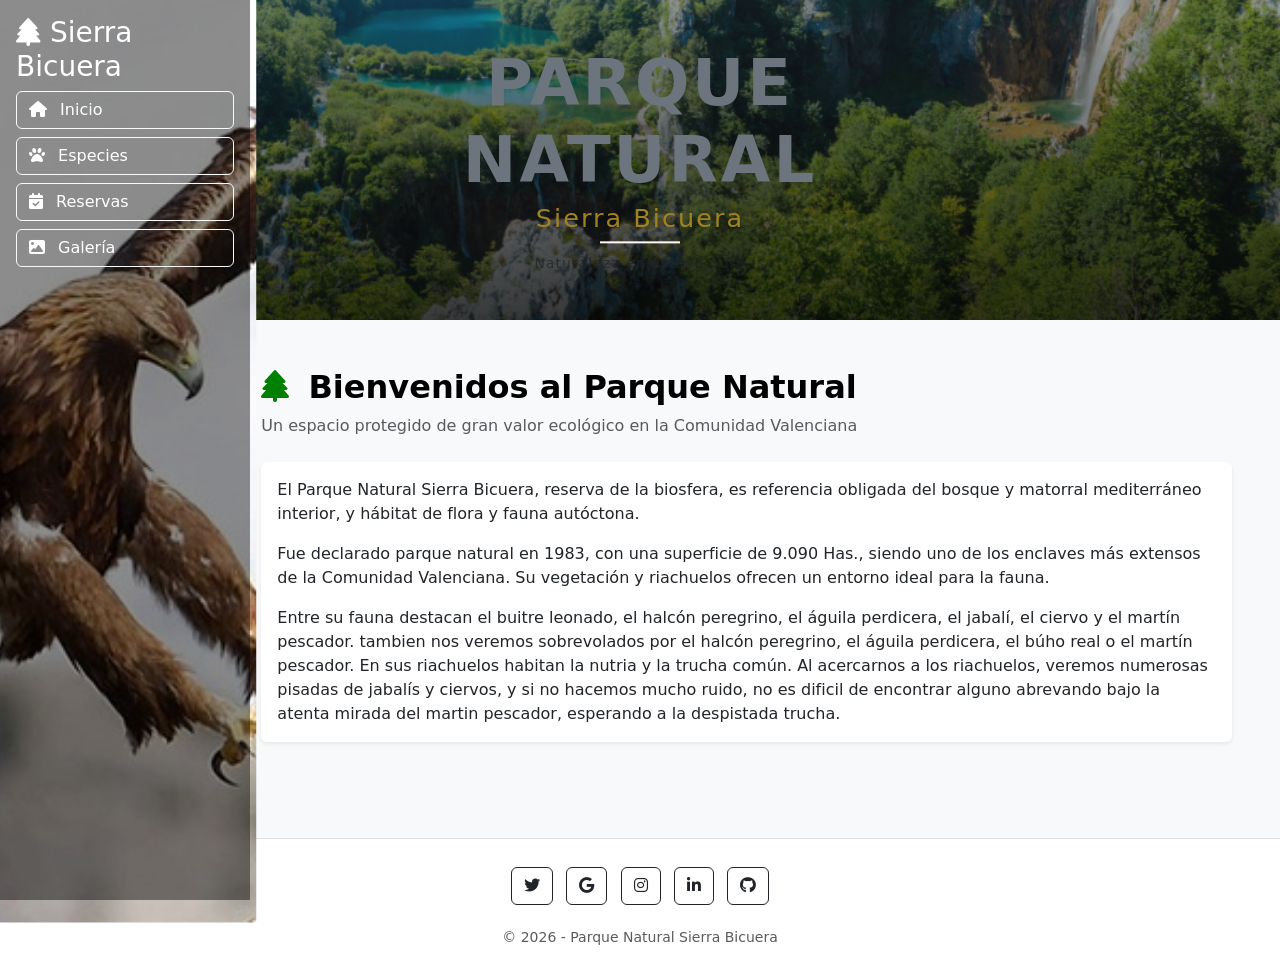
<file: index.html>
<!doctype html>
<html lang="es">
  <head>
    <meta charset="UTF-8" />
    <title>Parque Natural Sierra Bicuera</title>

    <link rel="stylesheet" href="./estilos/estilos.css" />

    <link
      href="https://cdn.jsdelivr.net/npm/bootstrap@5.3.2/dist/css/bootstrap.min.css"
      rel="stylesheet"
    />

    <link
      rel="stylesheet"
      href="https://cdnjs.cloudflare.com/ajax/libs/font-awesome/6.5.0/css/all.min.css"
    />
  </head>

  <body class="bg-light">
    <!-- HEADER -->
    <div id="header-container" class="container-fluid p-0"></div>

    <!-- LAYOUT -->
    <div class="container-fluid">
      <div class="row">
        <!-- MENÚ -->
        <nav class="col-md-3 col-lg-2">
          <div id="menu-container"></div>
        </nav>

        <!-- CONTENIDO -->
        <main class="col-md-9 col-lg-10 p-5">
          <!-- TÍTULO -->
          <div class="mb-4">
            <h2 class="fw-bold">
              <i class="fa-solid fa-tree me-2" style="color: green"></i>
              Bienvenidos al Parque Natural
            </h2>
            <p class="text-muted">
              Un espacio protegido de gran valor ecológico en la Comunidad
              Valenciana
            </p>
          </div>

          <!-- CARD PRINCIPAL -->
          <div class="card shadow-sm border-0">
            <div class="card-body">
              <p class="card-text">
                El Parque Natural Sierra Bicuera, reserva de la biosfera, es
                referencia obligada del bosque y matorral mediterráneo interior,
                y hábitat de flora y fauna autóctona.
              </p>

              <p class="card-text">
                Fue declarado parque natural en 1983, con una superficie de
                9.090 Has., siendo uno de los enclaves más extensos de la
                Comunidad Valenciana. Su vegetación y riachuelos ofrecen un
                entorno ideal para la fauna.
              </p>

              <p class="card-text mb-0">
                Entre su fauna destacan el buitre leonado, el halcón peregrino,
                el águila perdicera, el jabalí, el ciervo y el martín pescador.
                tambien nos veremos sobrevolados por el halcón peregrino, el
                águila perdicera, el búho real o el martín pescador. En sus
                riachuelos habitan la nutria y la trucha común. Al acercarnos a
                los riachuelos, veremos numerosas pisadas de jabalís y ciervos,
                y si no hacemos mucho ruido, no es dificil de encontrar alguno
                abrevando bajo la atenta mirada del martin pescador, esperando a
                la despistada trucha.
              </p>
            </div>
          </div>
        </main>
      </div>
    </div>

    <footer class="text-center bg-white border-top mt-5">
      <div class="container py-4">
        <div class="mb-3">
          <a
            class="btn btn-outline-dark btn-floating m-1"
            href="https://x.com/?lang=es"
          >
            <i class="fab fa-twitter"></i>
            <span class="visually-hidden">Twitter</span>
          </a>
          <a
            class="btn btn-outline-dark btn-floating m-1"
            href="https://www.google.com/?hl=es"
          >
            <i class="fab fa-google"></i>
            <span class="visually-hidden">Google</span>
          </a>
          <a
            class="btn btn-outline-dark btn-floating m-1"
            href="https://www.instagram.com/?hl=es"
          >
            <i class="fab fa-instagram"></i>
            <span class="visually-hidden">Instagram</span>
          </a>
          <a
            class="btn btn-outline-dark btn-floating m-1"
            href="https://www.linkedin.com/home"
          >
            <i class="fab fa-linkedin-in"></i>
            <span class="visually-hidden">LinkedIn</span>
          </a>
          <a
            class="btn btn-outline-dark btn-floating m-1"
            href="https://github.com/"
          >
            <i class="fab fa-github"></i>
            <span class="visually-hidden">GitHub</span>
          </a>
        </div>
        <small class="text-muted">
          © 2026 - Parque Natural Sierra Bicuera
        </small>
      </div>
    </footer>

    <!-- JS -->
    <script>
      fetch("./header.html")
        .then((res) => res.text())
        .then((data) => {
          document.getElementById("header-container").innerHTML = data;
        });

      fetch("./menu.html")
        .then((res) => res.text())
        .then((data) => {
          document.getElementById("menu-container").innerHTML = data;
        });
    </script>

    <script src="https://cdn.jsdelivr.net/npm/bootstrap@5.3.2/dist/js/bootstrap.bundle.min.js"></script>
    <script src="./js.js"></script>
  </body>
</html>
</file>
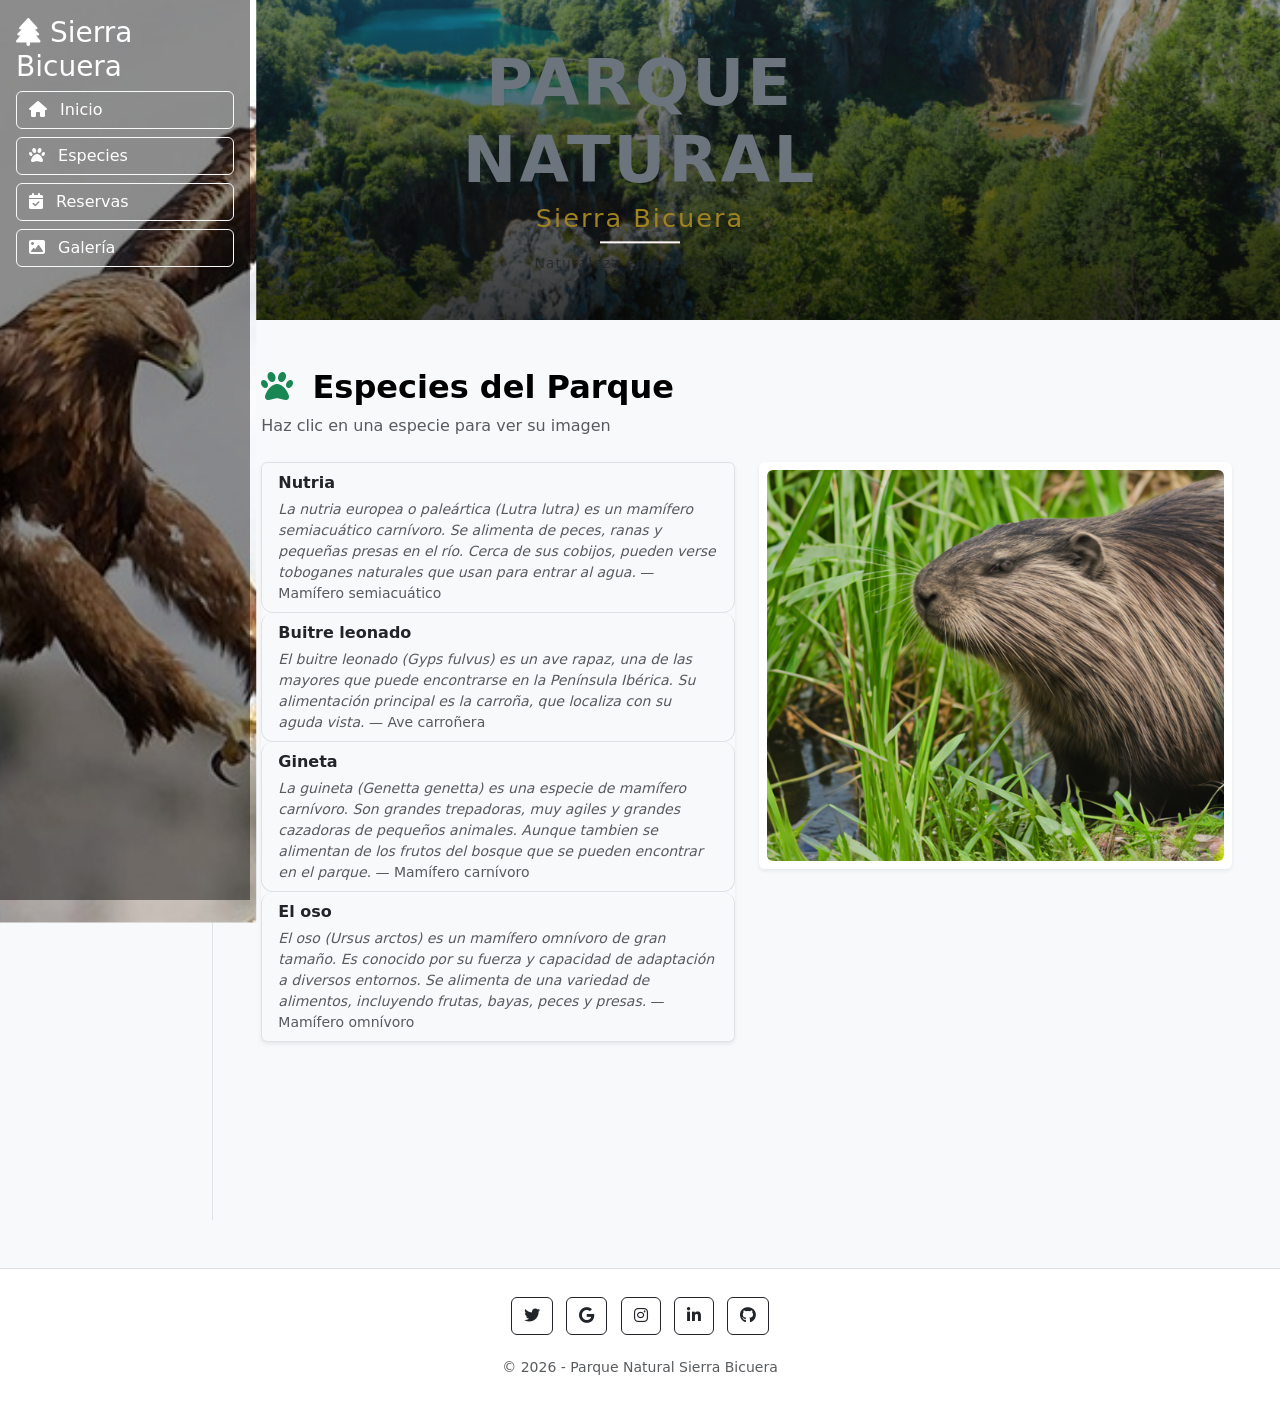
<file: especies.html>
<!DOCTYPE html>
<html lang="es">
  <head>
    <meta charset="UTF-8" >
    <title>Especies - Sierra Bicuera</title>

    <link
      href="https://cdn.jsdelivr.net/npm/bootstrap@5.3.2/dist/css/bootstrap.min.css"
      rel="stylesheet"
    >

    <link
      rel="stylesheet"
      href="https://cdnjs.cloudflare.com/ajax/libs/font-awesome/6.5.0/css/all.min.css"
    >

    <link rel="stylesheet" href="./estilos/estilos.css" >
  </head>

  <body class="bg-light">

    <!-- HEADER -->
    <div id="header-container" class="container-fluid p-0"></div>

    <!-- LAYOUT -->
    <div class="container-fluid">
      <div class="row">

        <!-- MENÚ -->
        <nav class="col-md-3 col-lg-2 bg-white border-end min-vh-100 p-3">
          <div id="menu-container"></div>
        </nav>

        <!-- CONTENIDO -->
        <main class="col-md-9 col-lg-10 p-5">

          <!-- TÍTULO -->
          <div class="mb-4">
            <h2 class="fw-bold">
              <i class="fas fa-paw text-success me-2"></i>
              Especies del Parque
            </h2>
            <p class="text-muted">
              Haz clic en una especie para ver su imagen
            </p>
          </div>

          <div class="row g-4">

            <!-- LISTA -->
            <div class="col-lg-6">

              <div class="list-group shadow-sm">

                <div class="list-group-item list-group-item-action animal modern-item" data-img="nutria.png">
                
                  <p class="mb-1 fw-semibold">Nutria</p>
                
                  <p class="mb-0 text-muted small">
                    <em>
                      La nutria europea o paleártica (Lutra lutra) es un mamífero semiacuático carnívoro. Se alimenta de peces, ranas y
                      pequeñas presas en el río. Cerca de sus cobijos, pueden verse toboganes naturales que usan para entrar al agua.
                    </em>
                    — Mamífero semiacuático
                  </p>
                
                </div>

                <div class="list-group-item list-group-item-action animal modern-item" data-img="buitre.jpg">
                  <p class="mb-1 fw-semibold">Buitre leonado</p>
                  <p class="mb-0 text-muted small">
                    <em>El buitre leonado (Gyps fulvus) es un ave rapaz, una de las mayores que puede encontrarse en la Península Ibérica. Su alimentación principal es la carroña, que localiza con su aguda vista.</em> — Ave carroñera
                  </p>
                </div>

                <div class="list-group-item list-group-item-action animal modern-item" data-img="gineta.jpg">
                  <p class="mb-1 fw-semibold">Gineta</p>
                  <p class="mb-0 text-muted small">
                    <em>La guineta (Genetta genetta) es una especie de mamífero carnívoro. Son grandes trepadoras, muy agiles y grandes cazadoras de pequeños animales. Aunque tambien se alimentan de los frutos del bosque que se pueden encontrar en el parque.</em> — Mamífero carnívoro
                  </p>
                </div>

                <div class="list-group-item list-group-item-action animal modern-item" data-img="patoso.png">
                  <p class="mb-1 fw-semibold">El oso</p>
                  <p class="mb-0 text-muted small">
                    <em>El oso (Ursus arctos) es un mamífero omnívoro de gran tamaño. Es conocido por su fuerza y capacidad de adaptación a diversos entornos. Se alimenta de una variedad de alimentos, incluyendo frutas, bayas, peces y presas.</em> — Mamífero omnívoro
                  </p>
                </div>

              </div>

            </div>

            <!-- IMAGEN -->
            <div class="col-lg-6 text-center">

              <div class="card shadow-sm border-0">
                <div class="card-body p-2">

                  <img
                    id="imagen-ampliada"
                    src="./imagenes/nutria.png"
                    class="img-fluid rounded"
                    alt="Imagen del animal"
                  />

                </div>
              </div>

            </div>

          </div>

        </main>

      </div>
    </div>

    <!-- FOOTER -->
    <footer class="text-center bg-white border-top mt-5">
    
      <div class="container py-4">
    
        <div class="mb-3">
    
          <a class="btn btn-outline-dark btn-floating m-1" href="https://x.com/?lang=es">
            <i class="fab fa-twitter"></i>
            <span class="visually-hidden">Twitter</span>
          </a>
    
          <a class="btn btn-outline-dark btn-floating m-1" href="https://www.google.com/?hl=es">
            <i class="fab fa-google"></i>
            <span class="visually-hidden">Google</span>
          </a>
    
          <a class="btn btn-outline-dark btn-floating m-1" href="https://www.instagram.com/?hl=es">
            <i class="fab fa-instagram"></i>
            <span class="visually-hidden">Instagram</span>
          </a>
    
          <a class="btn btn-outline-dark btn-floating m-1" href="https://www.linkedin.com/home">
            <i class="fab fa-linkedin-in"></i>
            <span class="visually-hidden">LinkedIn</span>
          </a>
    
          <a class="btn btn-outline-dark btn-floating m-1" href="https://github.com/">
            <i class="fab fa-github"></i>
            <span class="visually-hidden">GitHub</span>
          </a>
    
        </div>
    
        <small class="text-muted">
          © 2026 - Parque Natural Sierra Bicuera
        </small>
    
      </div>
    
    </footer>

    <!-- JS -->
    <script>
      fetch("./header.html")
        .then(res => res.text())
        .then(data => {
          document.getElementById("header-container").innerHTML = data;
        });

      fetch("./menu.html")
        .then(res => res.text())
        .then(data => {
          document.getElementById("menu-container").innerHTML = data;
        });
    </script>

    <script src="https://cdn.jsdelivr.net/npm/bootstrap@5.3.2/dist/js/bootstrap.bundle.min.js"></script>
    <script src="./js.js"></script>

  </body>
</html>
</file>
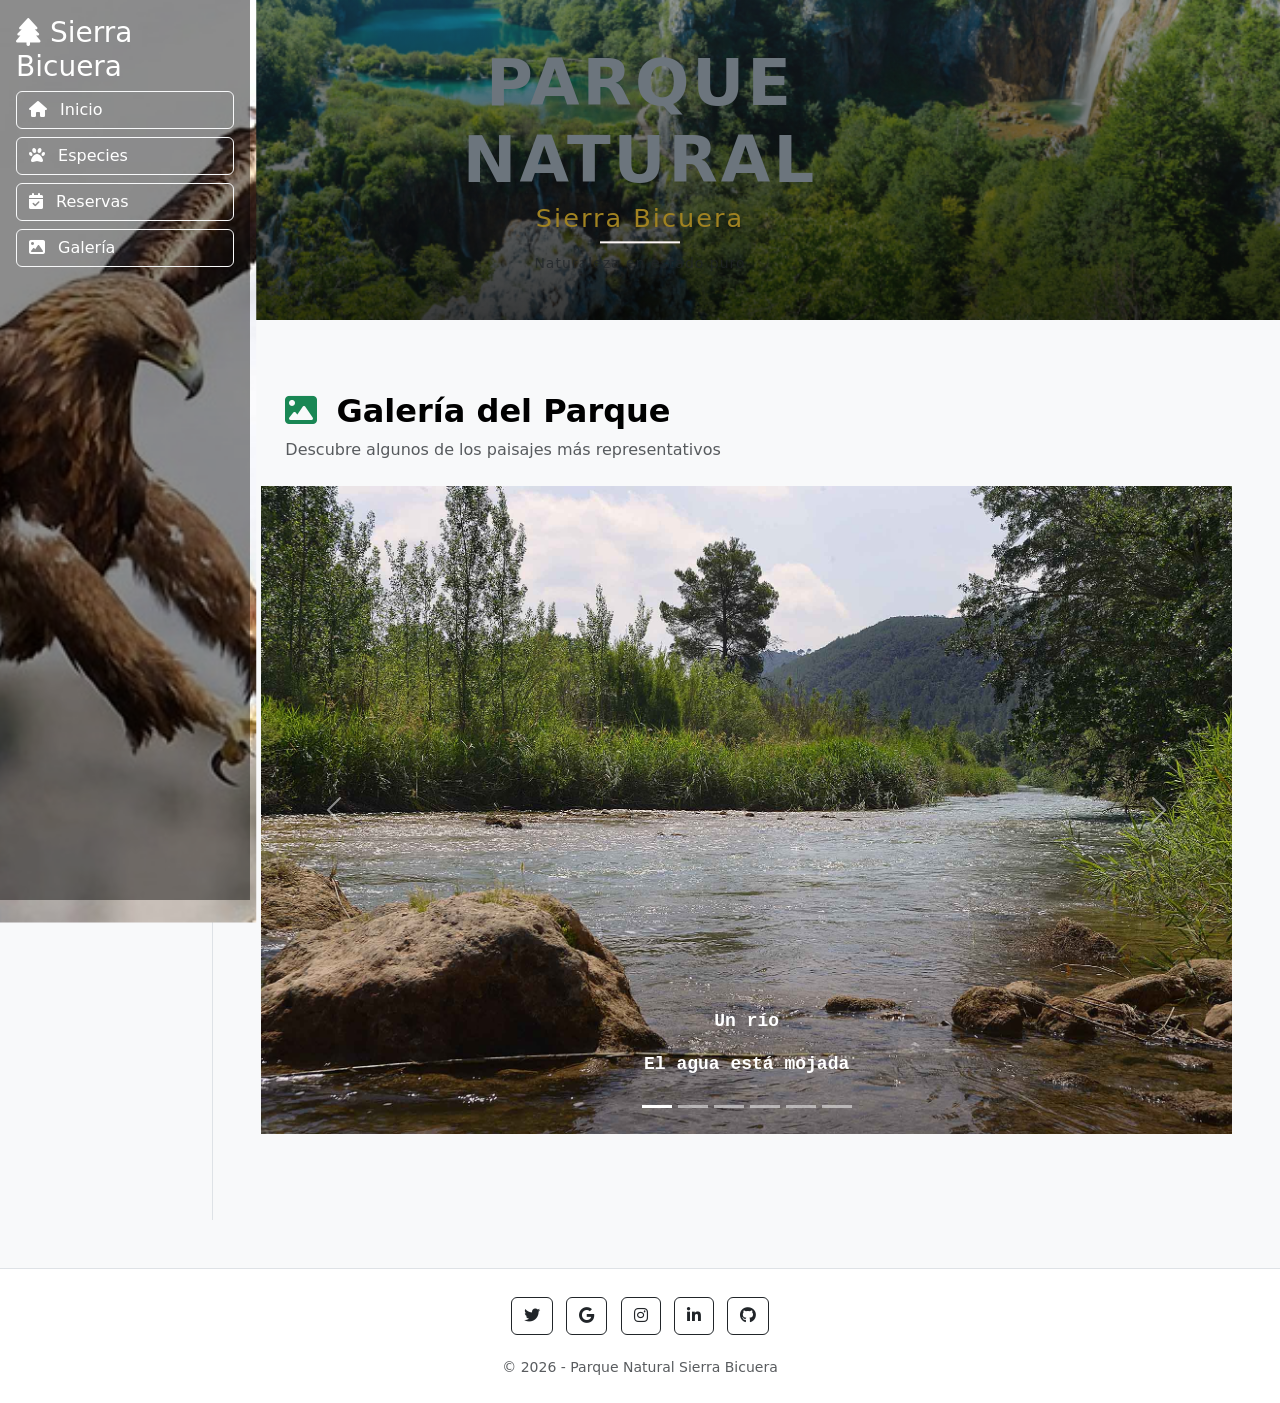
<file: galeria.html>
<!doctype html>
<html lang="es" data-bs-theme="light">
  <head>
    <meta charset="UTF-8" />
    <meta name="viewport" content="width=device-width, initial-scale=1.0" />

    <title>Parque Natural Sierra Bicuera</title>

    <!-- Bootstrap -->
    <link
      href="https://cdn.jsdelivr.net/npm/bootstrap@5.3.2/dist/css/bootstrap.min.css"
      rel="stylesheet"
    />

    <!-- Font Awesome -->
    <link
      rel="stylesheet"
      href="https://cdnjs.cloudflare.com/ajax/libs/font-awesome/6.5.0/css/all.min.css"
    />

    <link rel="stylesheet" href="./estilos/estilos.css" />
  </head>

  <body class="bg-light">

    <!-- HEADER -->
    <div id="header-container" class="container-fluid p-0"></div>

       <!-- LAYOUT -->
    <div class="container-fluid">
      <div class="row">

        <!-- MENÚ -->
        <nav class="col-md-3 col-lg-2 bg-white border-end min-vh-100 p-3">
          <div id="menu-container"></div>
        </nav>

        <!-- CONTENIDO -->
        <main class="col-md-9 col-lg-10 p-5">

          <!-- TITULO -->
          <div class="p-4 pb-2">
            <h2 class="fw-bold">
              <i class="fas fa-image text-success me-2"></i>
              Galería del Parque
            </h2>
            <p class="text-muted">
              Descubre algunos de los paisajes más representativos
            </p>
          </div>

        <!-- CARRUSEL -->
          <div id="carouselExampleCaptions" class="carousel slide" data-bs-ride="carousel">
          
            <!-- INDICADORES CORREGIDOS -->
            <div class="carousel-indicators">
              <button type="button" data-bs-target="#carouselExampleCaptions" data-bs-slide-to="0" class="active"
                aria-current="true" aria-label="Slide 1"></button>
              <button type="button" data-bs-target="#carouselExampleCaptions" data-bs-slide-to="1" aria-label="Slide 2"></button>
              <button type="button" data-bs-target="#carouselExampleCaptions" data-bs-slide-to="2" aria-label="Slide 3"></button>
              <button type="button" data-bs-target="#carouselExampleCaptions" data-bs-slide-to="3" aria-label="Slide 4"></button>
              <button type="button" data-bs-target="#carouselExampleCaptions" data-bs-slide-to="4" aria-label="Slide 5"></button>
              <button type="button" data-bs-target="#carouselExampleCaptions" data-bs-slide-to="5" aria-label="Slide 6"></button>
            </div>
          
            <!-- IMÁGENES -->
            <div class="carousel-inner">
          
              <div class="carousel-item active">
                <img src="./imagenes/5barricas.jpg" class="d-block w-100" alt="imagen 1">
                <div class="carousel-caption d-none d-md-block">
                  <p>Un río</p>
                  <p>El agua está mojada</p>
                </div>
              </div>
          
              <div class="carousel-item">
                <img src="./imagenes/aguila.jpg" class="d-block w-100" alt="imagen 2">
                <div class="carousel-caption d-none d-md-block">
                  <p>Pájaro</p>
                  <p>El águila mas pájara del reino animal</p>
                </div>
              </div>
          
              <div class="carousel-item">
                <img src="./imagenes/43914648Master.jpg" class="d-block w-100" alt="imagen 3">
                <div class="carousel-caption d-none d-md-block">
                  <p>Flores</p>
                  <p>Bonitas flores! no te las fumes</p>
                </div>
              </div>
          
              <div class="carousel-item">
                <img src="./imagenes/buitre.jpg" class="d-block w-100" alt="imagen 4">
                <div class="carousel-caption d-none d-md-block">
                  <p>Buitre</p>
                  <p>No te metas con él o será lo último que hagas</p>
                </div>
              </div>
          
              <div class="carousel-item">
                <img src="./imagenes/cascada.jpg" class="d-block w-100" alt="imagen 5">
                <div class="carousel-caption d-none d-md-block">
                  <p>Agua</p>
                  <p>Agua y belleza. No te resvales</p>
                </div>
              </div>
          
              <div class="carousel-item">
                <img src="./imagenes/italy.jpg" class="d-block w-100" alt="imagen 6">
                <div class="carousel-caption d-none d-md-block">
                  <p>Montañas</p>
                  <p>Muchas y muy altas. Espectaculares!</p>
                </div>
              </div>
          
            </div>
          
            <!-- BOTONES -->
            <button class="carousel-control-prev" type="button" data-bs-target="#carouselExampleCaptions" data-bs-slide="prev">
              <span class="carousel-control-prev-icon" aria-hidden="true"></span>
              <span class="visually-hidden">Previous</span>
            </button>
          
            <button class="carousel-control-next" type="button" data-bs-target="#carouselExampleCaptions" data-bs-slide="next">
              <span class="carousel-control-next-icon" aria-hidden="true"></span>
              <span class="visually-hidden">Next</span>
            </button>
          
          </div>
        </main>
        <!-- FOOTER -->
          
                <footer class="text-center bg-white border-top mt-5">
                
                  <div class="container py-4">
                
                    <div class="mb-3">
                
                      <a class="btn btn-outline-dark btn-floating m-1" href="https://x.com/?lang=es">
                        <i class="fab fa-twitter"></i>
                        <span class="visually-hidden">Twitter</span>
                      </a>
                
                      <a class="btn btn-outline-dark btn-floating m-1" href="https://www.google.com/?hl=es">
                        <i class="fab fa-google"></i>
                        <span class="visually-hidden">Google</span>
                      </a>
                
                      <a class="btn btn-outline-dark btn-floating m-1" href="https://www.instagram.com/?hl=es">
                        <i class="fab fa-instagram"></i>
                        <span class="visually-hidden">Instagram</span>
                      </a>
                
                      <a class="btn btn-outline-dark btn-floating m-1" href="https://www.linkedin.com/home">
                        <i class="fab fa-linkedin-in"></i>
                        <span class="visually-hidden">LinkedIn</span>
                      </a>
                
                      <a class="btn btn-outline-dark btn-floating m-1" href="https://github.com/">
                        <i class="fab fa-github"></i>
                        <span class="visually-hidden">GitHub</span>
                      </a>
                
                    </div>
                
                    <small class="text-muted">
                      © 2026 - Parque Natural Sierra Bicuera
                    </small>
                
                  </div>
                
                </footer>
            <!-- JS -->
    <script>
      fetch("./header.html")
        .then(res => res.text())
        .then(data => {
          document.getElementById("header-container").innerHTML = data;
        });

      fetch("./menu.html")
        .then(res => res.text())
        .then(data => {
          document.getElementById("menu-container").innerHTML = data;
        });
    </script>

    <script src="https://cdn.jsdelivr.net/npm/bootstrap@5.3.2/dist/js/bootstrap.bundle.min.js"></script>
    <script src="./js.js"></script>
  </body>
</html>
</file>
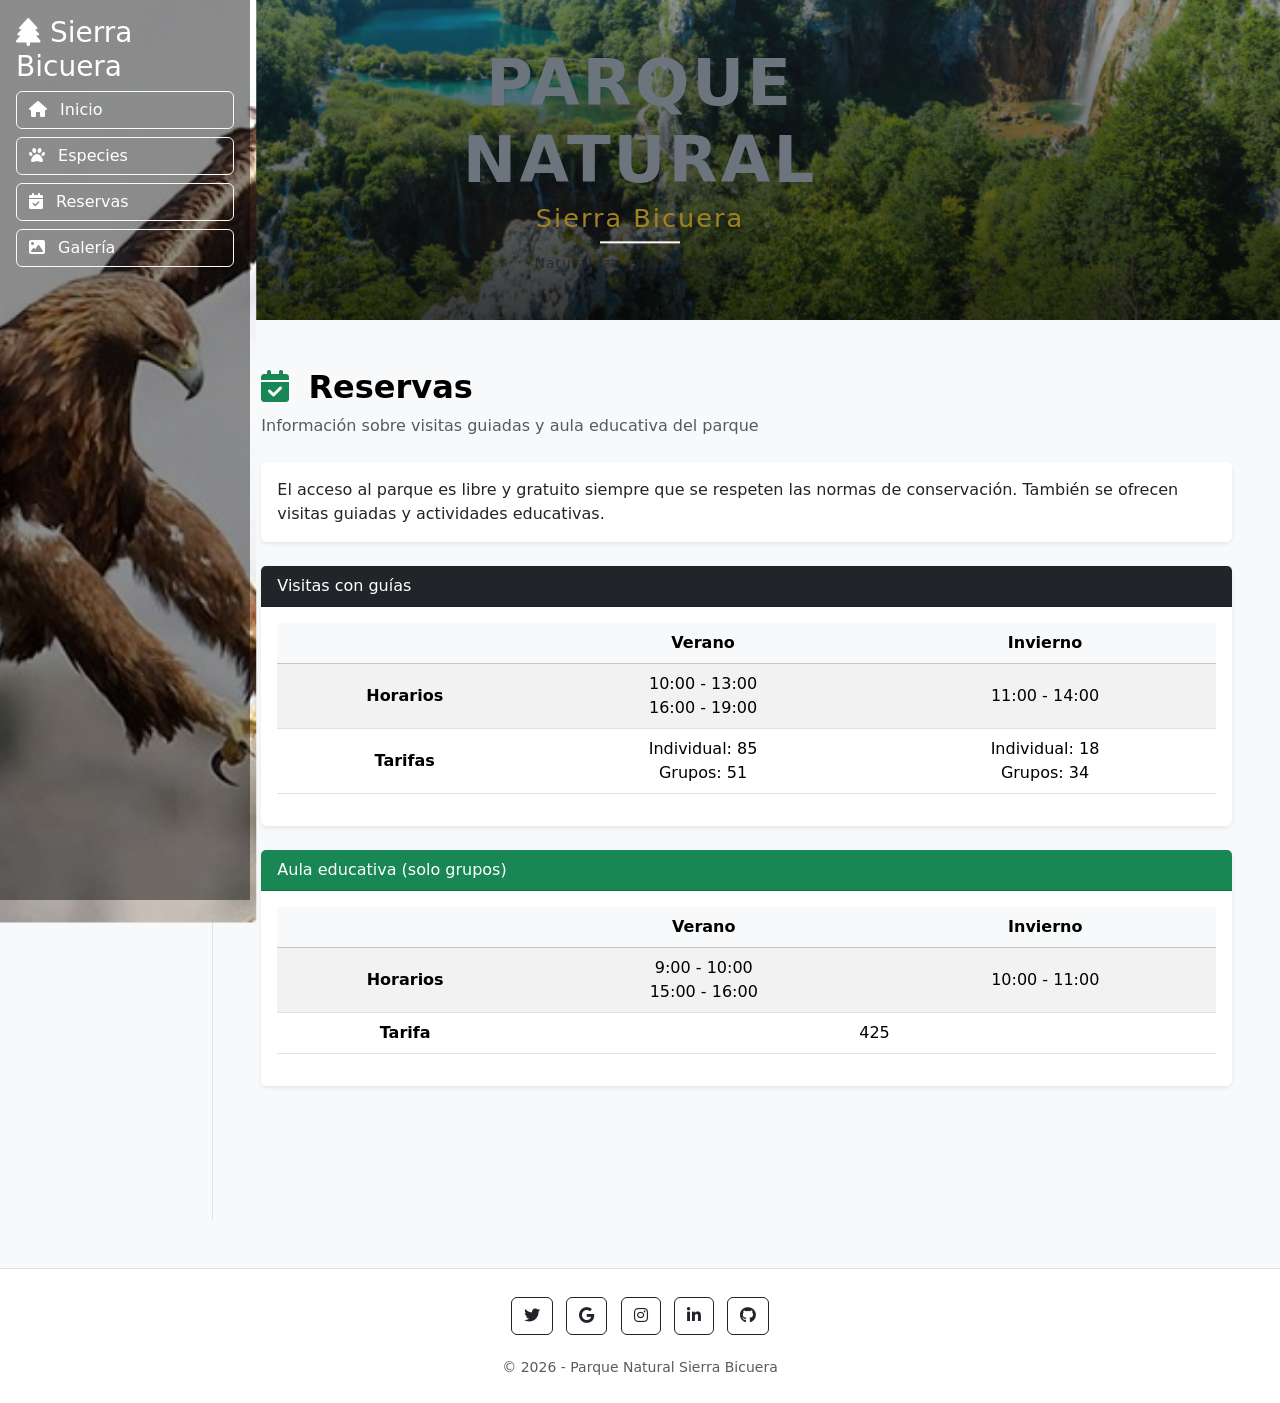
<file: reservas.html>
<!doctype html>
<html lang="es">
  <head>
    <meta charset="UTF-8" />
    <meta name="viewport" content="width=device-width, initial-scale=1.0" />

    <title>Reservas - Sierra Bicuera</title>

    <link
      href="https://cdn.jsdelivr.net/npm/bootstrap@5.3.2/dist/css/bootstrap.min.css"
      rel="stylesheet"
    />

    <link
      rel="stylesheet"
      href="https://cdnjs.cloudflare.com/ajax/libs/font-awesome/6.5.0/css/all.min.css"
    />

    <link rel="stylesheet" href="./estilos/estilos.css" />
  </head>

  <body class="bg-light">

    <!-- HEADER -->
    <div id="header-container" class="container-fluid p-0"></div>

    <!-- LAYOUT -->
    <div class="container-fluid">
      <div class="row">

        <!-- MENÚ -->
        <nav class="col-md-3 col-lg-2 bg-white border-end min-vh-100 p-3">
          <div id="menu-container"></div>
        </nav>

        <!-- CONTENIDO -->
        <main class="col-md-9 col-lg-10 p-5">

          <!-- TÍTULO -->
          <div class="mb-4">
            <h2 class="fw-bold">
              <i class="fas fa-calendar-check text-success me-2"></i>
              Reservas
            </h2>
            <p class="text-muted">
              Información sobre visitas guiadas y aula educativa del parque
            </p>
          </div>

          <!-- INFO -->
          <div class="card shadow-sm border-0 mb-4">
            <div class="card-body">
              El acceso al parque es libre y gratuito siempre que se respeten las normas de conservación. 
              También se ofrecen visitas guiadas y actividades educativas.
            </div>
          </div>

          <div class="row g-4">

            <!-- VISITAS GUIADAS -->
            <div class="col-12">

              <div class="card shadow-sm border-0">
                <div class="card-header bg-dark text-white">
                  Visitas con guías
                </div>

                <div class="card-body table-responsive">

                  <table class="table table-striped text-center align-middle">
                    <thead class="table-light">
                      <tr>
                        <td></td>
                        <th>Verano</th>
                        <th>Invierno</th>
                      </tr>
                    </thead>

                    <tbody>
                      <tr>
                        <th>Horarios</th>
                        <td>10:00 - 13:00<br>16:00 - 19:00</td>
                        <td>11:00 - 14:00</td>
                      </tr>

                      <tr>
                        <th>Tarifas</th>
                        <td>Individual: 85<br>Grupos: 51</td>
                        <td>Individual: 18<br>Grupos: 34</td>
                      </tr>
                    </tbody>
                  </table>

                </div>
              </div>

            </div>

            <!-- AULA EDUCATIVA -->
            <div class="col-12">

              <div class="card shadow-sm border-0">
                <div class="card-header bg-success text-white">
                  Aula educativa (solo grupos)
                </div>

                <div class="card-body table-responsive">

                  <table class="table table-striped text-center align-middle">
                    <thead class="table-light">
                      <tr>
                        <td></td>
                        <th>Verano</th>
                        <th>Invierno</th>
                      </tr>
                    </thead>

                    <tbody>
                      <tr>
                        <th>Horarios</th>
                        <td>9:00 - 10:00<br>15:00 - 16:00</td>
                        <td>10:00 - 11:00</td>
                      </tr>

                      <tr>
                        <th>Tarifa</th>
                        <td colspan="2">425</td>
                      </tr>
                    </tbody>
                  </table>

                </div>
              </div>

            </div>

          </div>

        </main>

      </div>
    </div>

    <!-- FOOTER -->
    <footer class="text-center bg-white border-top mt-5">
    
      <div class="container py-4">
    
        <div class="mb-3">
    
          <a class="btn btn-outline-dark btn-floating m-1" href="https://x.com/?lang=es">
            <i class="fab fa-twitter"></i>
            <span class="visually-hidden">Twitter</span>
          </a>
    
          <a class="btn btn-outline-dark btn-floating m-1" href="https://www.google.com/?hl=es">
            <i class="fab fa-google"></i>
            <span class="visually-hidden">Google</span>
          </a>
    
          <a class="btn btn-outline-dark btn-floating m-1" href="https://www.instagram.com/?hl=es">
            <i class="fab fa-instagram"></i>
            <span class="visually-hidden">Instagram</span>
          </a>
    
          <a class="btn btn-outline-dark btn-floating m-1" href="https://www.linkedin.com/home">
            <i class="fab fa-linkedin-in"></i>
            <span class="visually-hidden">LinkedIn</span>
          </a>
    
          <a class="btn btn-outline-dark btn-floating m-1" href="https://github.com/">
            <i class="fab fa-github"></i>
            <span class="visually-hidden">GitHub</span>
          </a>
    
        </div>
    
        <small class="text-muted">
          © 2026 - Parque Natural Sierra Bicuera
        </small>
    
      </div>
    
    </footer>

    <!-- JS -->
    <script>
      fetch("./header.html")
        .then(res => res.text())
        .then(data => {
          document.getElementById("header-container").innerHTML = data;
        });

      fetch("./menu.html")
        .then(res => res.text())
        .then(data => {
          document.getElementById("menu-container").innerHTML = data;
        });
    </script>

    <script src="https://cdn.jsdelivr.net/npm/bootstrap@5.3.2/dist/js/bootstrap.bundle.min.js"></script>
    <script src="./js.js"></script>

  </body>
</html>
</file>
<file: estilos/estilos.css>
@import url("https://fonts.googleapis.com/css2?family=Inter:wght@300;400;600;700&display=swap");

/* =========================
   RESET
========================= */
* {
  box-sizing: border-box;
}

body {
  margin: 0;
  font-family: "Inter", sans-serif;
  color: #fff;
  line-height: 1.6;
  background-color: rgb(188, 249, 188);
}

/* =========================
   LAYOUT GENERAL
========================= */
main,
.contenido,
header,
footer {
  color: black;
}

/* Ocultar nav en pantallas pequeñas */
nav.col-md-3 {
  display: none;
  background: transparent !important;
}

@media (min-width: 468px) {
  nav.col-md-3 {
    display: block;
  }
}

/* =========================
   MENÚ LATERAL FIJO
========================= */
.menu-lateral {
  width: 250px;
  height: 100vh;
  position: fixed;
  top: 0;
  left: 0;
  z-index: 1000;
  background: rgba(0, 0, 0, 0.5);
}

/* 🔥 IMAGEN COMO CAPA CONTROLADA */
.menu-lateral::before {
  content: "";
  position: absolute;
  inset: 0;

  background-image: url("../imagenes/aguila.jpg");
  background-size: cover;

  /* 👉 aquí sí ajustas la posición */
  background-position: 65% center;

  transform: scale(1.05);
  /* evita bordes raros */
  z-index: 0;
}

/* 🔥 OSCURECER PARA LEER BIEN */
.menu-lateral::after {
  content: "";
  position: absolute;
  inset: 0;
  background-color: rgba(0, 0, 0, 0.45);
  z-index: 1;
}

/* 🔥 TEXTO ENCIMA */
.menu-lateral a,
.menu-lateral h3 {
  position: relative;
  z-index: 2;
  color: #fff;
}
/* Ajuste contenido en escritorio */
@media (min-width: 992px) {
  .menu-lateral {
    display: block;
  }

  .contenido {
    margin-left: 250px;
  }
}

/* =========================
   BOTÓN HAMBURGUESA
========================= */
button.btn-hamburguesa {
  position: fixed;
  top: 15px;
  left: 15px;
  z-index: 1100;
  display: block !important;
  visibility: visible !important;
}

@media (min-width: 992px) {
  button.btn-hamburguesa {
    display: none !important;
    visibility: hidden !important;
  }
}

/* =========================
   OFFCANVAS (MÓVIL)
========================= */
.offcanvas {
  background-color: transparent !important;
  color: #b81313;
  min-height: 100vh;
}

/* evita desbordes raros */
.offcanvas-body {
  padding: 0;
  overflow: hidden;
}

/* =========================
   FONDO DEL MENÚ
========================= */
.menu-bg {
  position: absolute;
  inset: 0;
  background-image: url("../imagenes/aguila.jpg");
  background-size: cover;
  background-position: center;
  opacity: 0.25;
  z-index: 0;
}

/* =========================
   LISTA MENÚ
========================= */
.list-group-item {
  background: transparent !important;
  color: #fff !important;
  border: none;
  transition: 0.2s ease;
  z-index: 2;
  position: relative;
}

/* iconos visibles */
.list-group-item i {
  color: #fff;
}

/* hover moderno */
.list-group-item:hover {
  background-color: rgba(250, 248, 248, 0.945);
  transform: translateX(4px);
}

/* contenido encima del fondo */
.offcanvas-body > * {
  position: relative;
  z-index: 2;
}

/* footer del menú */
.mt-auto {
  position: relative;
  z-index: 2;
}

/* =========================
   HEADER
========================= */
header img {
  width: 100%;
  object-fit: cover;
  opacity: 0.9;
  transition: 0.3s;
}

header img:hover {
  opacity: 1;
}

/* =========================
   CARDS
========================= */
.card {
  background-color: var(--bs-body-bg);
  color: var(--bs-body-color);
  border: 1px solid rgba(0, 0, 0, 0.1);
}

/* =========================
   TEXTO GENERAL
========================= */
p {
  color: var(--bs-body-color);
}

.carousel-caption p {
  /*color: rgb(241, 241, 241) !important;*/
  color: rgb(255, 255, 255) !important;
  font-family: "Courier New", Courier, monospace;
  font-weight: bold;
  font-size: large;
}

.modern-item {
  cursor: pointer;
  transition: all 0.25s ease;
  border-radius: 12px;
}

.modern-item:hover {
  background-color: #f1f9f6;
  transform: translateX(5px);
  box-shadow: 0 6px 18px rgba(0, 0, 0, 0.08);
}
</file>
